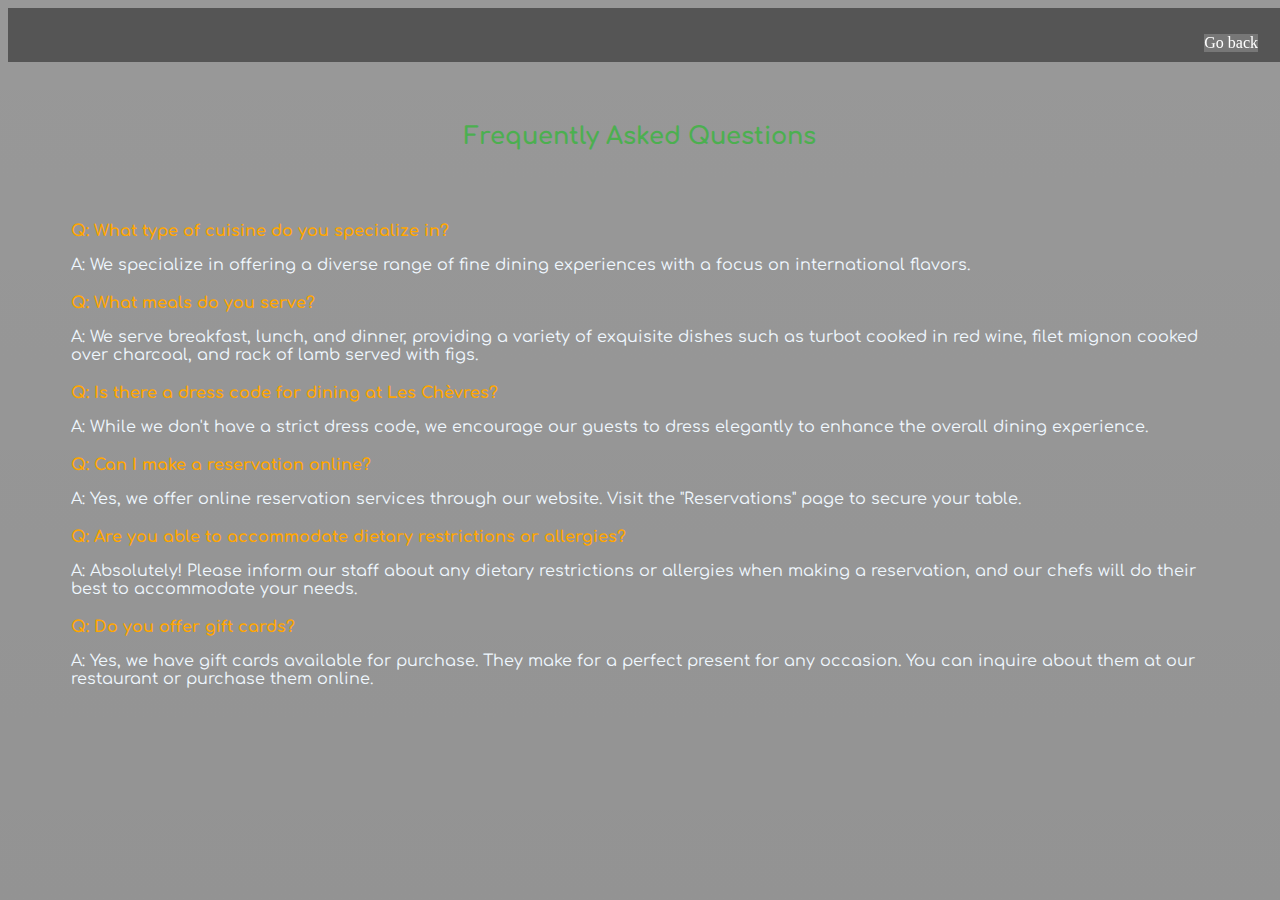
<file: FAQs.html>
<!DOCTYPE html>
<html lang="en">
<head>
    <meta charset="UTF-8">
    <meta name="viewport" content="width=device-width, initial-scale=1.0">
    <title>Les Chèvres - FAQs</title>
     <!-- Bootstrap css -->
     <link href="https://cdn.jsdelivr.net/npm/bootstrap@5.3.2/dist/css/bootstrap.min.css" rel="stylesheet" integrity="sha384-T3c6CoIi6uLrA9TneNEoa7RxnatzjcDSCmG1MXxSR1GAsXEV/Dwwykc2MPK8M2HN" crossorigin="anonymous">
     <!-- Fontawesome cdn  -->
     <link rel="stylesheet" href="https://cdnjs.cloudflare.com/ajax/libs/font-awesome/6.5.1/css/all.min.css" integrity="sha512-DTOQO9RWCH3ppGqcWaEA1BIZOC6xxalwEsw9c2QQeAIftl+Vegovlnee1c9QX4TctnWMn13TZye+giMm8e2LwA==" crossorigin="anonymous" referrerpolicy="no-referrer" />
    <style>
@import url('https://fonts.googleapis.com/css2?family=Archivo+Black&family=Comfortaa:wght@700&family=Montserrat:wght@700&family=Poppins:wght@300&display=swap');

          body{

            background: linear-gradient(rgba(0, 0, 0, 0.404), rgba(0, 0, 0, 0.425)),
            url("https://i.postimg.cc/Wzr9CxgF/edward-howell-vv-Uy1h-WVYEA-unsplash.jpg");
            /* background-position: center;
            /* background-repeat: no-repeat; */
            background-size: cover;
            object-fit: cover;
            background-attachment: fixed; 
        }
          


          

        .main-div{
            font-family: Arial, sans-serif;
            /* margin: 20px; */
            padding: 3% 5% 0% 5%; 
        }
           

        h2 {
            color: #4CAF50;
            display: flex;
            justify-content: center;
            padding-bottom: 3%;
            padding-top: 5%;
        }

        .faq {
            margin-bottom: 20px;
            font-family: 'Comfortaa', sans-serif;
            color: aliceblue;

        }
        
        h2 { 
            font-family: 'Comfortaa', sans-serif;
        }

        .question {
            font-family: 'Comfortaa', sans-serif;

            color: rgb(255, 166, 0);
            font-weight: bold;
            margin-bottom: 5px;
        }


/* Nav Styles */
button{
    border-radius: 15px;
    border: none;
    background-color: #ffffff00;
}
#darkicon{
    width: 25px;
    cursor: pointer;
}
nav{
    display: inline;
    align-items: center;
    justify-content: space-between;
    flex-wrap: wrap;
    scroll-behavior: smooth;
    position: fixed;
    background-color: #00000070;
    width: 100%;
}
nav ul li{
    display: inline-block;
    list-style: none;
    margin: 10px 30px;
}
.topnav-right{
    float: right;
}
.topnav-right a{
    color: #fff;
}
.btn.btn2{
    display: inline-block;
    background-color: rgba(128, 128, 128, 0.79);

}


    </style>
</head>
<body>
    <nav>
        <div class="topnav">
           <ul>
              <!-- <li><a class="navLinks" href="#Landing">Home</a></li>
             <li><a class="navLinks" href="#About">About</a></li>
             <li><a class="navLinks" href="#Menu">Menu</a></li>
             <li><a class="navLinks" href="#Contact">Contact</a></li> -->
                 <div class="topnav-right">
                     <li><a class="btn btn2" id="back">Go back</a></li>
                 </div>
           </ul>
         </div>
     </nav>
     <div class="main-div">
    <h2>Frequently Asked Questions</h2><br>

    <div class="faq">
        <div class="question">Q: What type of cuisine do you specialize in?</div>
        <p>A: We specialize in offering a diverse range of fine dining experiences with a focus on international flavors.</p>
    </div>

    <div class="faq">
        <div class="question">Q: What meals do you serve?</div>
        <p>A: We serve breakfast, lunch, and dinner, providing a variety of exquisite dishes such as turbot cooked in red wine, filet mignon cooked over charcoal, and rack of lamb served with figs.</p>
    </div>

    <div class="faq">
        <div class="question">Q: Is there a dress code for dining at Les Chèvres?</div>
        <p>A: While we don't have a strict dress code, we encourage our guests to dress elegantly to enhance the overall dining experience.</p>
    </div>

    <div class="faq">
        <div class="question">Q: Can I make a reservation online?</div>
        <p>A: Yes, we offer online reservation services through our website. Visit the "Reservations" page to secure your table.</p>
    </div>

    <div class="faq">
        <div class="question">Q: Are you able to accommodate dietary restrictions or allergies?</div>
        <p>A: Absolutely! Please inform our staff about any dietary restrictions or allergies when making a reservation, and our chefs will do their best to accommodate your needs.</p>
    </div>

    <div class="faq">
        <div class="question">Q: Do you offer gift cards?</div>
        <p>A: Yes, we have gift cards available for purchase. They make for a perfect present for any occasion. You can inquire about them at our restaurant or purchase them online.</p>
    </div>
</div>
    <!-- Add more FAQs as needed -->
<script > 
let back = document.getElementById("back");



back.addEventListener("click", function(){ window.close(); });
</script>
</body>
</html>
</file>
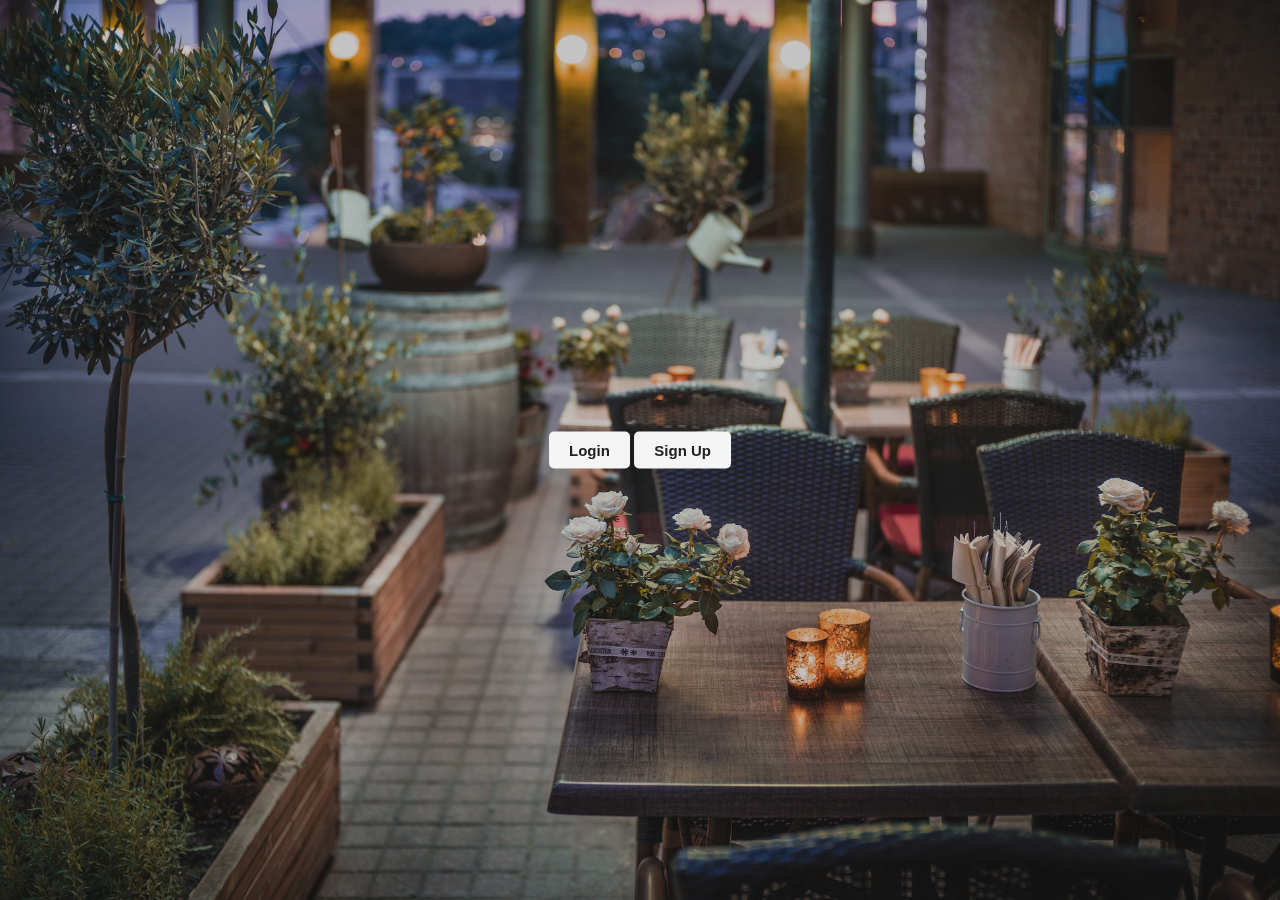
<file: popup.html>
<!DOCTYPE html>
<html lang="en">
<head>
    <meta charset="UTF-8">
    <meta name="viewport" content="width=device-width, initial-scale=1.0">
    <title>Document</title>
    <link rel="stylesheet" href="login.css">
</head>
<body>
    <div class="center" id="div-pop">
        <button id="show-login" >Login</button>
        <button id="show-sign-up" >Sign Up</button>
    </div>
    <img src="/assets/dinning.jpg" id="popup-image" alt=" background-image"/>
    <script src="login.js"></script>
</body>
</html>
</file>
<file: login.css>
* {
    margin: 0px;
    padding: 0px;
    box-sizing: border-box;
}
body{
    font-family: "Raleway", sans-serif;
    
    background-color: #3b3b3b;
}
#popup-image{
 width: 100%;
 height: 100%;
 background-size: contain;
 object-fit: cover;
 position: fixed;
 z-index: -1;
 opacity: 0.7;
}
.center{
 position: absolute;
 top: 50%;
 left: 50%;
 transform: translate(-50%, -50%);
}
.center button{
    padding: 10px 20px;
    font-size: 15px;
    font-weight: 600;
    color: #222;
    background: #f5f5f5;
    border: none;
    outline: none;
    cursor: pointer;
    border-radius: 5px;
}

/* popup*/
.popup {
    position: absolute;
    top: -150%;
    left: 50%;
    transform: translate(-50%, -50%);
    width: 380px;
    padding: 20px 30px;
    background: #fff;
    box-shadow: 2px 2px 5px 5px rgba(0,0,0,0.15);
    border-radius: 10px;
}
.popup.active{
    top: 50%;
}
.popup .close-btn {
    position: absolute;
    top: 10px;
    right: 10px;
    width: 15px;
    height: 15px;
    background: #888;
    color: #eee;
    text-align: center;
    line-height: 15px;
    border-radius: 15px;
    cursor: pointer;
}
.popup .form h2 {
    text-align: center;
    color: #222;
    margin: 10px 0px 20px;
    font-size: 25px;
}
.popup .form .form-element { 
    font-size: 14px;
    color: #222;
    margin: 10px;
}
.popup .form .form-element input[type="text"],
.popup .form .form-element input[type="password"],
.popup .form .form-element input[type="email"]
 {
    margin-top: 5px;
    display: block;
    width: 100%;
    padding: 10px;
    outline: none;
    border: 1px solid #aaa;
    border-radius: 5px;
}
.popup .form .form-element input[type="checkbox"]{
    margin-right: 5px;
}
.popup .form .form-element button {
    width: 100%;
    height: 40px;
    border: none;
    outline: none;
    font-size: 16px;
    background: #222;
    color: #f5f5f5;
    border-radius: 10px;
    cursor: pointer;
}

.popup .form .form-element a {
    display: block;
    text-align: right;
    font-size: 15px;
    color: #1a79ca;
    text-decoration: none;
    font-weight: 600;
}
/*loader*/

.loader {
    width: 45px;
    height: 40px;
    background: linear-gradient(#0000 calc(1*100%/6),#fff 0 calc(3*100%/6),#0000 0),
              linear-gradient(#0000 calc(2*100%/6),#fff 0 calc(4*100%/6),#0000 0),
              linear-gradient(#0000 calc(3*100%/6),#fff 0 calc(5*100%/6),#0000 0);
    background-size: 10px 400%;
    background-repeat: no-repeat;
    animation: matrix 1s infinite linear;
  }
  
  @keyframes matrix {
    0% {
      background-position: 0% 100%, 50% 100%, 100% 100%
    }
  
    100% {
      background-position: 0% 0%, 50% 0%, 100% 0%
    }
  }
</file>
